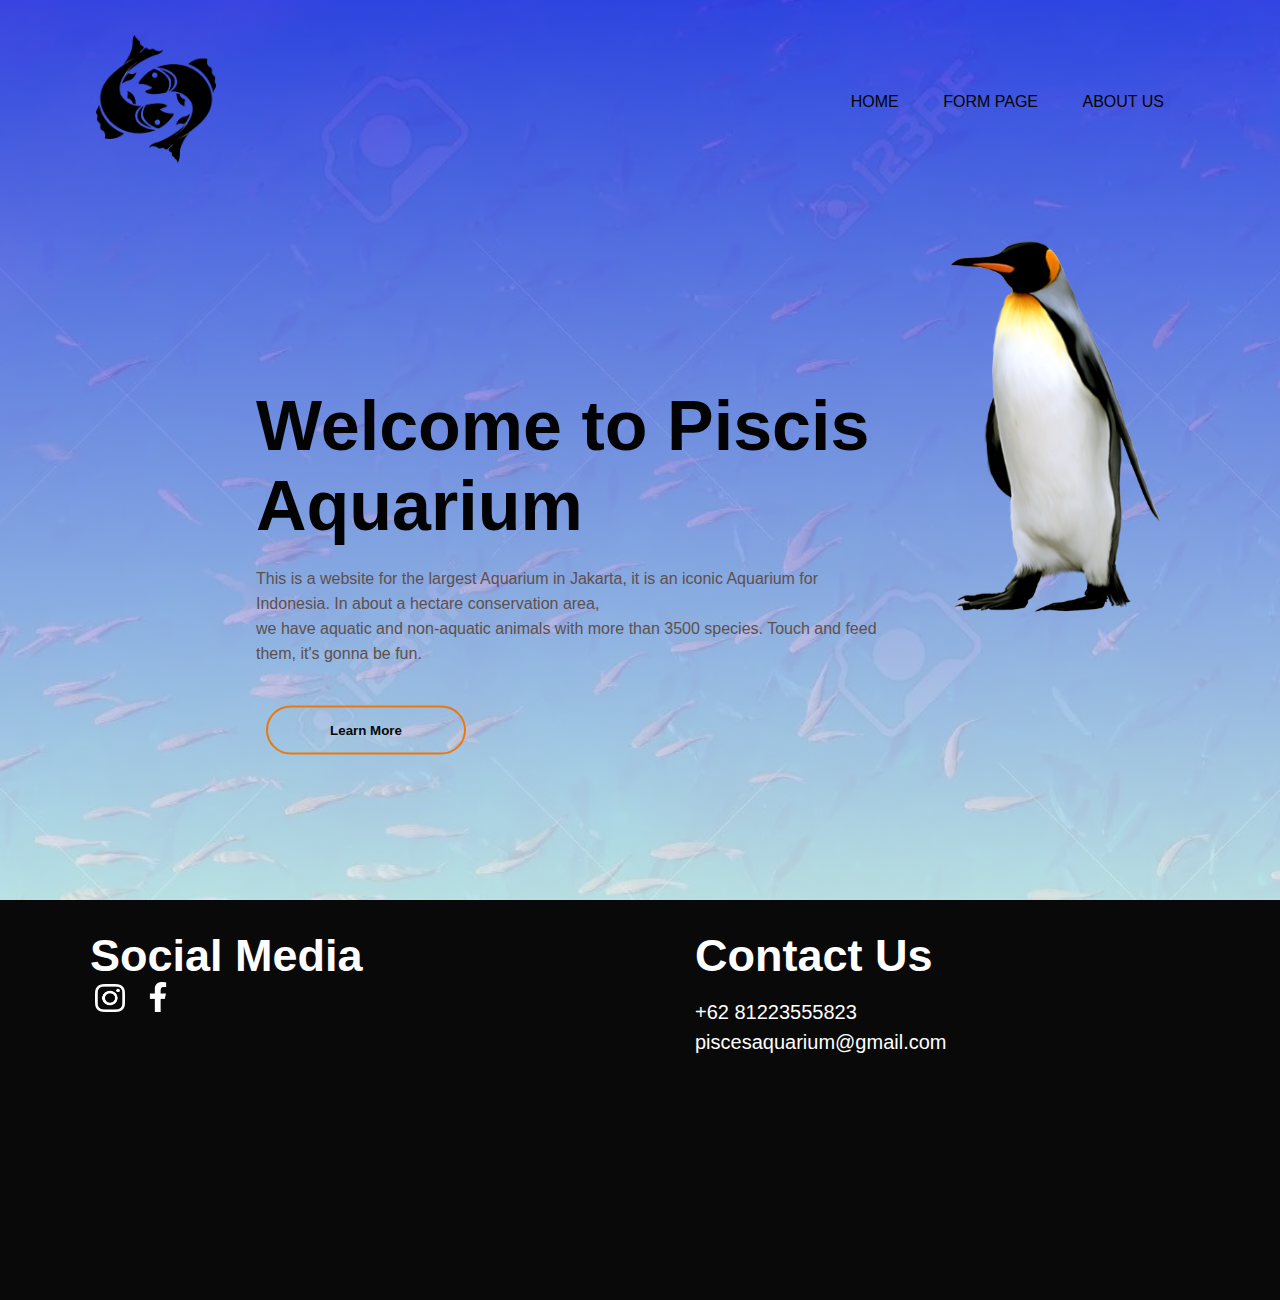
<file: Beranda/index.html>
<!DOCTYPE html>
<html lang="en">

<head>
    <meta charset="UTF-8">
    <meta http-equiv="X-UA-Compatible" content="IE=edge">
    <meta name="viewport" content="width=device-width, initial-scale=1.0">
    <title>Piscis Aquarium</title>
    <link rel="stylesheet" href="edit.css">
</head>

<body>
    <div class="site-content">
        <div class="navbar">
            <img src="/Picture/logo3.png" class="logo">
            <ul>
                <li><a href="/Beranda/index.html">Home</a></li>
                <li><a href="/Form/form.html">Form Page</a></li>
                <li><a href="/About_Us/about_us.html">About Us</a></li>
            </ul>
        </div>

        <div class="content">
            <h1>Welcome to Piscis Aquarium</h1>
            <p>This is a website for the largest Aquarium
                in Jakarta, it is an iconic Aquarium for Indonesia.
                In about a hectare conservation area, <br>we have aquatic
                and non-aquatic animals with more than 3500 species.
                Touch and feed them, it's gonna be fun.
            </p>
            <div>
                <a href="/About_Us/about_us.html">
                    <button type="button"><span></span>Learn More</button>
                </a>
            </div>
        </div>

        <div class="content-img">
            <img src="/Picture/penguin.png" class="logo2">
        </div>
    </div>
    <div class="footer">
        <div class="wrapper">
            <div class="footer_sosial">
                <h2>Social Media</h2>
                <ul class="">
                    <a href="https://www.instagram.com/"><img src="/icon/instagram_icon.png" class="icon"></a>
                    <a href="https://www.facebook.com/"><img src="/icon/facebook_icon.png" class="icon"></a>
                </ul>
            </div>
            <div class="footer_contact">
                <h2>Contact Us</h2>
                <p>+62 81223555823</p>
                <p>piscesaquarium@gmail.com</p>
            </div>
        </div>
    </div>

</body>

</html>
</file>
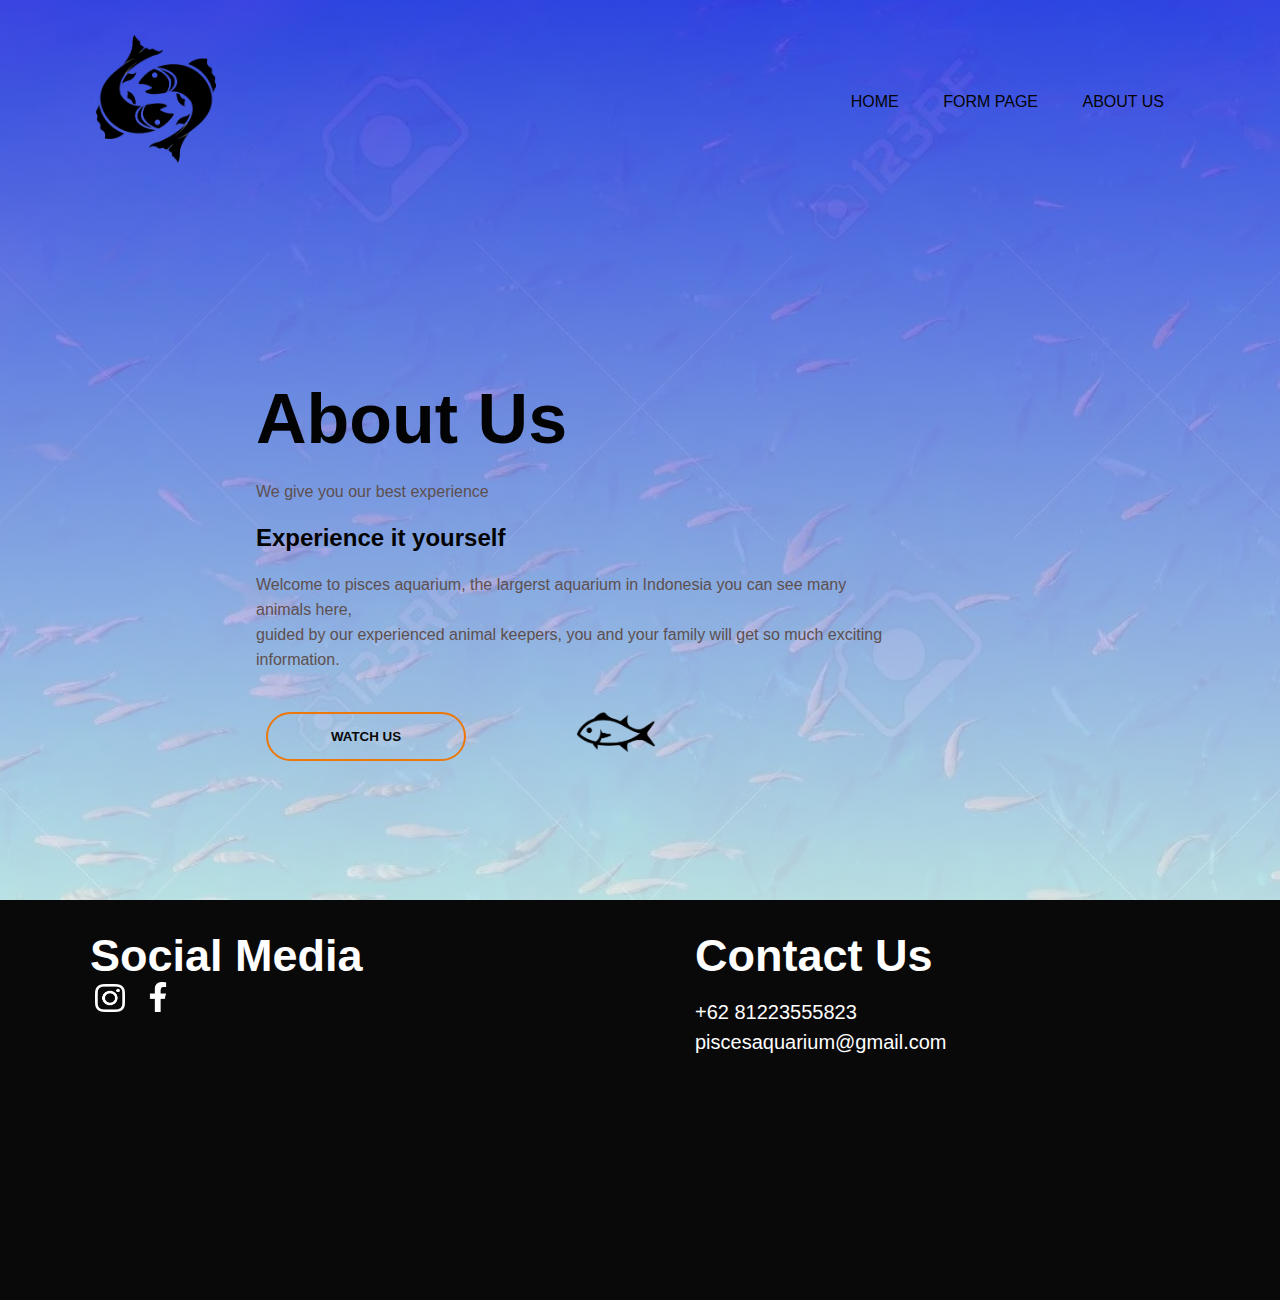
<file: About_Us/about_us.html>
<!DOCTYPE html>
<html lang="en">

<head>
    <meta charset="UTF-8">
    <meta http-equiv="X-UA-Compatible" content="IE=edge">
    <meta name="viewport" content="width=device-width, initial-scale=1.0">
    <title>Piscis Aquarium</title>
    <link rel="stylesheet" href="edit.css">
</head>

<body>
    <div class="site-content">
        <div class="navbar">
            <img src="/Picture/logo3.png" class="logo">
            <ul>
                <li><a href="/Beranda/index.html">Home</a></li>
                <li><a href="/Form/form.html">Form Page</a></li>
                <li><a href="/About_Us/about_us.html">About Us</a></li>
            </ul>
        </div>

        <div class="content-about">
            <h1>About Us</h1>
            <p>We give you our best experience</p>
            <h2>Experience it yourself</h2>
            <p>Welcome to pisces aquarium, the largerst aquarium in Indonesia
                you can see many animals here, <br>guided by our experienced
                animal keepers, you and your family will get so much exciting information.
            </p>
            <div>
                <a href="https://youtu.be/p2MoXON8lNI" target="blank">
                    <button type="button"><span></span> WATCH US</button>
                </a>
                <div class="content-img-about">
                    <img src="/Picture/fish_about.png" class="logo-about">
                </div>
            </div>
        </div>

    </div>
    <div class="footer">
        <div class="wrapper">
            <div class="footer_sosial">
                <h2>Social Media</h2>
                <ul class="">
                    <a href="https://www.instagram.com/"><img src="/icon/instagram_icon.png" class="icon"></a>
                    <a href="https://www.facebook.com/"><img src="/icon/facebook_icon.png" class="icon"></a>
                </ul>
            </div>
            <div class="footer_contact">
                <h2>Contact Us</h2>
                <p>+62 81223555823</p>
                <p>piscesaquarium@gmail.com</p>
            </div>
        </div>
    </div>

</body>

</html>
</file>
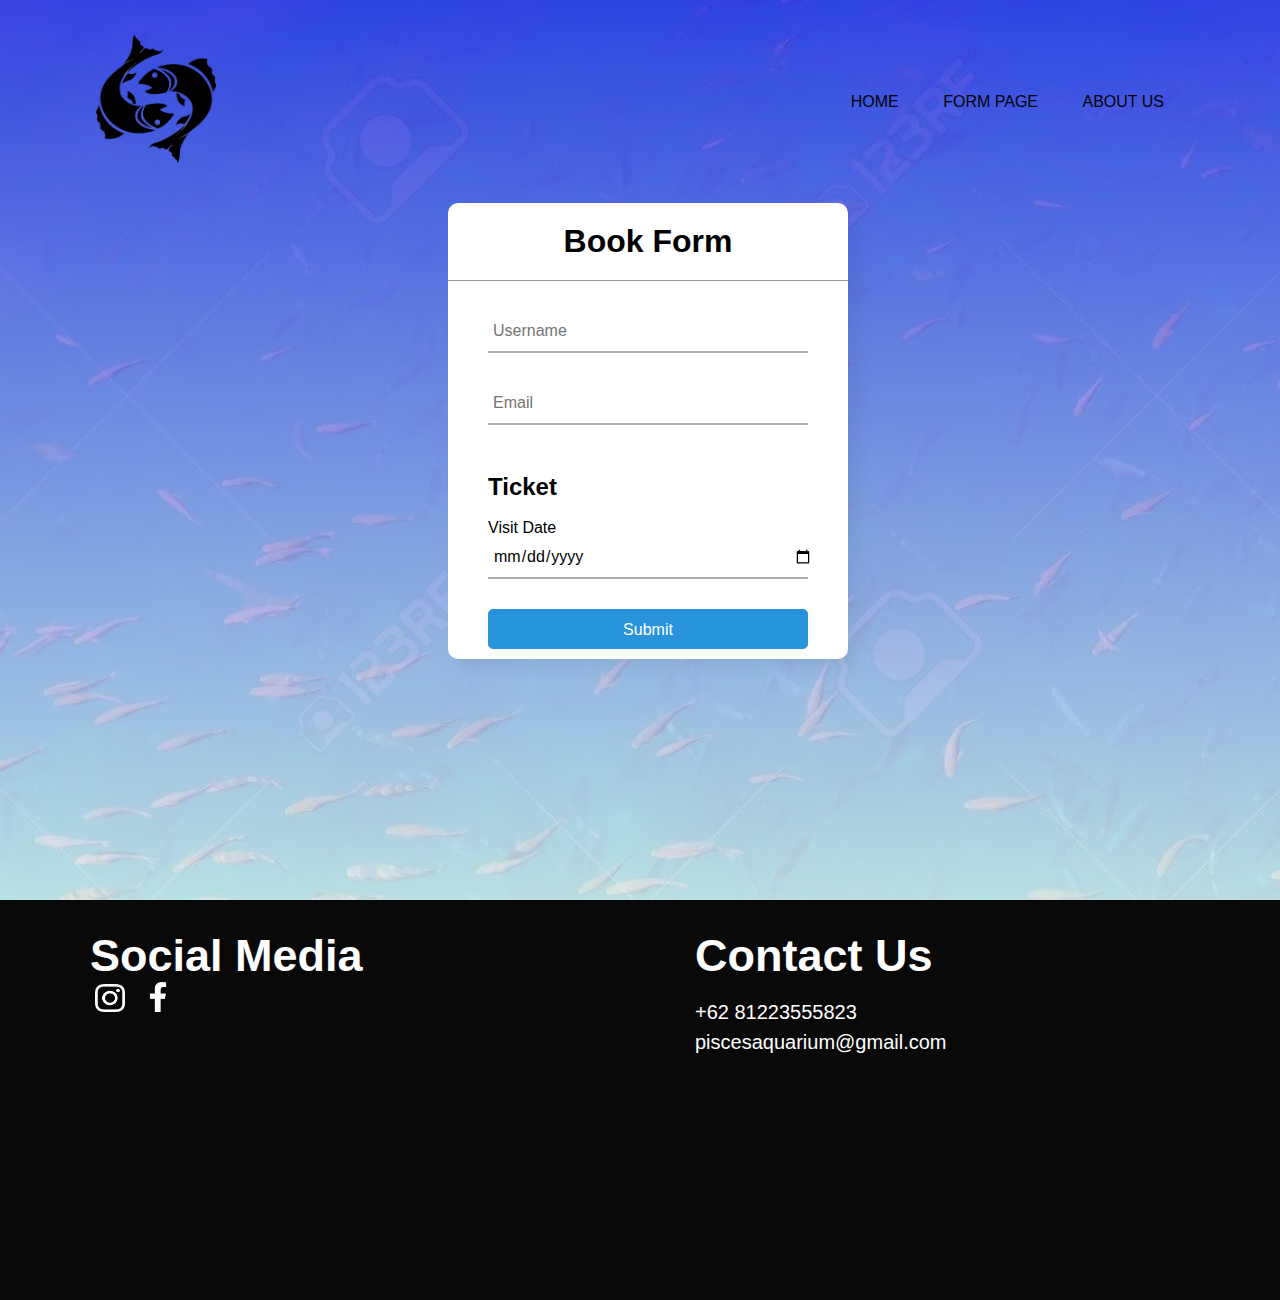
<file: Form/form.html>
<!DOCTYPE html>
<html lang="en" dir="ltr">

<head>
  <meta charset="utf-8">
  <title>Piscis Aquarium</title>
  <link rel="stylesheet" href="form.css">
</head>

<body>
  <div class="site-content">
    <div class="navbar">
      <img src="/Picture/logo3.png" class="logo">
      <ul>
        <li><a href="/Beranda/index.html">Home</a></li>
        <li><a href="/Form/form.html">Form Page</a></li>
        <li><a href="/About_Us/about_us.html">About Us</a></li>
      </ul>
    </div>
    <div class="center">
      <h1>Book Form</h1>
      <form method="post">
        <div class="field">
          <input type="text" required placeholder="Username">
        </div>
        <div class="field">
          <input type="email" required placeholder="Email">
          <span></span>

        </div>
        <div class="field">
          <br>
          <h2>Ticket</h2><br>
          <label for="ticket">Visit Date</label>
          <input type="date" id="ticket" name="ticket">
        </div>
        <button>Submit</button>


      </form>
    </div>
  </div>

  <div class="footer">
    <div class="wrapper">
      <div class="footer_sosial">
        <h2>Social Media</h2>
        <ul class="">
          <a href="https://www.instagram.com/"><img src="/icon/instagram_icon.png" class="icon"></a>
          <a href="https://www.facebook.com/"><img src="/icon/facebook_icon.png" class="icon"></a>
        </ul>
      </div>
      <div class="footer_contact">
        <h2>Contact Us</h2>
        <p>+62 81223555823</p>
        <p>piscesaquarium@gmail.com</p>
      </div>
    </div>
  </div>


</body>

</html>
</file>
<file: Beranda/edit.css>
.site-content {
    height: 100vh;
    width: 100%;
    background-image: linear-gradient(rgba(60, 23, 223, 0.75),rgba(245, 234, 234, 0.75)), url(/Picture/backgroundweb.jpg);
    background-size: cover;
    background-position: center;
}   

*{
    margin: 0;
    padding: 0;
    font-family: sans-serif;
    
}

.navbar{
    width: 85%;
    margin: auto;
    padding: 35px 0;
    display: flex;
    align-items: center;
    justify-content: space-between;
}


.logo{
    width: 120px;
    cursor: pointer;
}

.navbar ul li{
    list-style: none;
    display: inline-block;
    margin: 0 20px;
    position: relative;
}

.navbar ul li a{
    text-decoration: none;
    color: rgb(3, 3, 3);
    text-transform: uppercase;
   
}

.navbar ul li::after{
    content: '';
    height: 3px;
    width: 0;
    background: #070707;
    position: absolute;
    left: 0;
    bottom: -10px;
    transition: 0.5s;
}

.navbar ul li:hover::after{
    width: 100%;
}

.content{
    width: 50%;
    position: absolute;
    top: 60%;
    margin-left: 20%;
    transform: translateY(-50%);
    text-align: left;
    color: rgb(3, 3, 3);
}

.content-img{
    float: right;
    max-width: 30%;
    max-height: 30%;
}


.logo2{
    width: 75%;
}

.content h1{
    font-size: 70px;
    margin-top: 80px;
}


.content p{
    margin: 20px auto;
    font-weight: 100;
    line-height:  25px;
    color: rgb(94, 79, 79);
}


button{
    width: 200px;
    padding: 15px 0;
    text-align: center;
    margin: 20px 10px;
    border-radius: 25px;
    font-weight: bold;
    border: 2px solid #ec780b;
    background: transparent;
    color: rgb(8, 8, 8);
    cursor: pointer;
    position: relative;
    overflow: hidden;
}

span{
    background: #ec780b;
    height: 100%;
    width: 0;
    border-radius: 25px;
    position: absolute;
    left: 0;
    bottom: 0;
    z-index: -1;
    transition: 0.5s;
}

button:hover span{
    width: 100%;
}
button:hover{
    border: none;
}


/* ini buat about us */
.content-img-about{
    float: right;
    max-width: 50%;
    margin-top: 3%;
}

.content-about{
    width: 50%;
    position: absolute;
    top: 60%;
    margin-left: 20%;
    transform: translateY(-50%);
    text-align: left;
    color: rgb(3, 3, 3);
}

.content-about p{
    margin: 20px auto;
    font-weight: 100;
    line-height:  25px;
    color: rgb(94, 79, 79);
}

.content-about h1{
    font-size: 70px;
    margin-top: 80px;
}

.logo-about{
    width: 25%;
}

/* footer  */

.footer{
    margin-top: auto;
    
    background: rgb(10, 9, 9);
    size: 100px;
    height: 400px;
    color: #FFFFFF;
}

.wrapper{
    width: 1100px;
    margin: auto;
    position: relative;
}
.footer_sosial{
    margin-top: 30px;
    font-size: 30px;
    font-family: Arial;
    float: left;
    width: 50%;
    overflow: hidden;
}

.footer_contact{
    margin-top: 30px;
    margin-bottom: 100px;
    font-size: 30px;
    width: 45%;
    float: right;
    align-self: right;
    font-family: Arial;
}

.footer_contact p{
    font-size: 20px;
    margin-top: 19px;
    margin-bottom: -12px;
}

.icon{
    width: 30px;
    display: inline-block;
    margin: 0 5px;
}
</file>
<file: About_Us/edit.css>
.site-content {
    height: 100vh;
    width: 100%;
    background-image: linear-gradient(rgba(60, 23, 223, 0.75),rgba(245, 234, 234, 0.75)), url(/Picture/backgroundweb.jpg);
    background-size: cover;
    background-position: center;
}   

*{
    margin: 0;
    padding: 0;
    font-family: sans-serif;
    
}

.navbar{
    width: 85%;
    margin: auto;
    padding: 35px 0;
    display: flex;
    align-items: center;
    justify-content: space-between;
}


.logo{
    width: 120px;
    cursor: pointer;
}

.navbar ul li{
    list-style: none;
    display: inline-block;
    margin: 0 20px;
    position: relative;
}

.navbar ul li a{
    text-decoration: none;
    color: rgb(3, 3, 3);
    text-transform: uppercase;
   
}

.navbar ul li::after{
    content: '';
    height: 3px;
    width: 0;
    background: #070707;
    position: absolute;
    left: 0;
    bottom: -10px;
    transition: 0.5s;
}

.navbar ul li:hover::after{
    width: 100%;
}

.content{
    width: 50%;
    position: absolute;
    top: 60%;
    margin-left: 20%;
    transform: translateY(-50%);
    text-align: left;
    color: rgb(3, 3, 3);
}

.content-img{
    float: right;
    max-width: 30%;
    max-height: 30%;
}


.logo2{
    width: 75%;
}

.content h1{
    font-size: 70px;
    margin-top: 80px;
}


.content p{
    margin: 20px auto;
    font-weight: 100;
    line-height:  25px;
    color: rgb(94, 79, 79);
}


button{
    width: 200px;
    padding: 15px 0;
    text-align: center;
    margin: 20px 10px;
    border-radius: 25px;
    font-weight: bold;
    border: 2px solid #ec780b;
    background: transparent;
    color: rgb(8, 8, 8);
    cursor: pointer;
    position: relative;
    overflow: hidden;
}

span{
    background: #ec780b;
    height: 100%;
    width: 0;
    border-radius: 25px;
    position: absolute;
    left: 0;
    bottom: 0;
    z-index: -1;
    transition: 0.5s;
}

button:hover span{
    width: 100%;
}
button:hover{
    border: none;
}


/* ini buat about us */
.content-img-about{
    float: right;
    max-width: 50%;
    margin-top: 3%;
}

.content-about{
    width: 50%;
    position: absolute;
    top: 60%;
    margin-left: 20%;
    transform: translateY(-50%);
    text-align: left;
    color: rgb(3, 3, 3);
}

.content-about p{
    margin: 20px auto;
    font-weight: 100;
    line-height:  25px;
    color: rgb(94, 79, 79);
}

.content-about h1{
    font-size: 70px;
    margin-top: 80px;
}

.logo-about{
    width: 25%;
}

/* footer  */

.footer{
    margin-top: auto;
    
    background: rgb(10, 9, 9);
    size: 100px;
    height: 400px;
    color: #FFFFFF;
}

.wrapper{
    width: 1100px;
    margin: auto;
    position: relative;
}
.footer_sosial{
    margin-top: 30px;
    font-size: 30px;
    font-family: Arial;
    float: left;
    width: 50%;
    overflow: hidden;
}

.footer_contact{
    margin-top: 30px;
    margin-bottom: 100px;
    font-size: 30px;
    width: 45%;
    float: right;
    align-self: right;
    font-family: Arial;
}

.footer_contact p{
    font-size: 20px;
    margin-top: 19px;
    margin-bottom: -12px;
}

.icon{
    width: 30px;
    display: inline-block;
    margin: 0 5px;
}
</file>
<file: Form/form.css>
.site-content {
  height: 100vh;
  width: 100%;
  background-image: linear-gradient(rgba(60, 23, 223, 0.75),rgba(245, 234, 234, 0.75)), url(/Picture/backgroundweb.jpg);
  background-size: cover;
  background-position: center;
}   

.navbar{
  width: 85%;
  margin: auto;
  padding: 35px 0;
  display: flex;
  align-items: center;
  justify-content: space-between;
}

.logo{
  width: 120px;
  cursor: pointer;
}

.navbar ul li{
  list-style: none;
  display: inline-block;
  margin: 0 20px;
  position: relative;
}

.navbar ul li a{
  text-decoration: none;
  color: rgb(3, 3, 3);
  text-transform: uppercase;
 
}

.navbar ul li::after{
  content: '';
  height: 3px;
  width: 0;
  background: #070707;
  position: absolute;
  left: 0;
  bottom: -10px;
  transition: 0.5s;
}

.navbar ul li:hover::after{
  width: 100%;
}


*{
  margin: 0;
  padding: 0;
  font-family: sans-serif;
}

.center{
  position: absolute;
  margin-bottom: 20px;
  left: 35%;
  width: 400px;
  background: white;
  border-radius: 10px;
  box-shadow: 10px 10px 15px rgba(0,0,0,0.05);
}
.center h1{
  text-align: center;
  padding: 20px 0;
  border-bottom: 1px solid rgb(160, 147, 147);
}
.center form{
  padding: 0 40px;
  box-sizing: border-box;
}
form .field{
  position: relative;
  border-bottom: 2px solid #adadad;
  margin: 30px 0;
}
.field input{
  width: 100%;
  padding: 0 5px;
  height: 40px;
  font-size: 16px;
  border: none;
  background: none;
  outline: none;
}

button{
    width: 100%;
    height: 40px;
    margin-bottom: 10px;
    line-height: 40px;
    background-color: #2793db;
    border: 1px solid #2793db;
    border-radius: 5px;
    cursor: pointer;
    color: #fff;
    display: block;
    font-size: 16px;
}

button:hover {
  background-color: #1a2f63;
}

/* footer  */
.footer{
  margin-top: auto;
  background: rgb(10, 9, 9);
  size: 100px;
  height: 400px;
  color: #FFFFFF;
}

.wrapper{
  width: 1100px;
  margin: auto;
  position: relative;
}
.footer_sosial{
  margin-top: 30px;
  font-size: 30px;
  font-family: Arial;
  float: left;
  width: 50%;
  overflow: hidden;
}

.footer_sosial ul li a{
  text-decoration: none;
  font-size: 20px;
  color: #FFFFFF;
  overflow: hidden;
}

.footer_contact{
  margin-top: 30px;
  margin-bottom: 100px;
  font-size: 30px;
  width: 45%;
  float: right;
  align-self: right;
  font-family: Arial;
}

.footer_contact p{
  font-size: 20px;
  margin-top: 19px;
  margin-bottom: -12px;
}

.icon{
  width: 30px;
  display: inline-block;
  margin: 0 5px;
}
</file>
